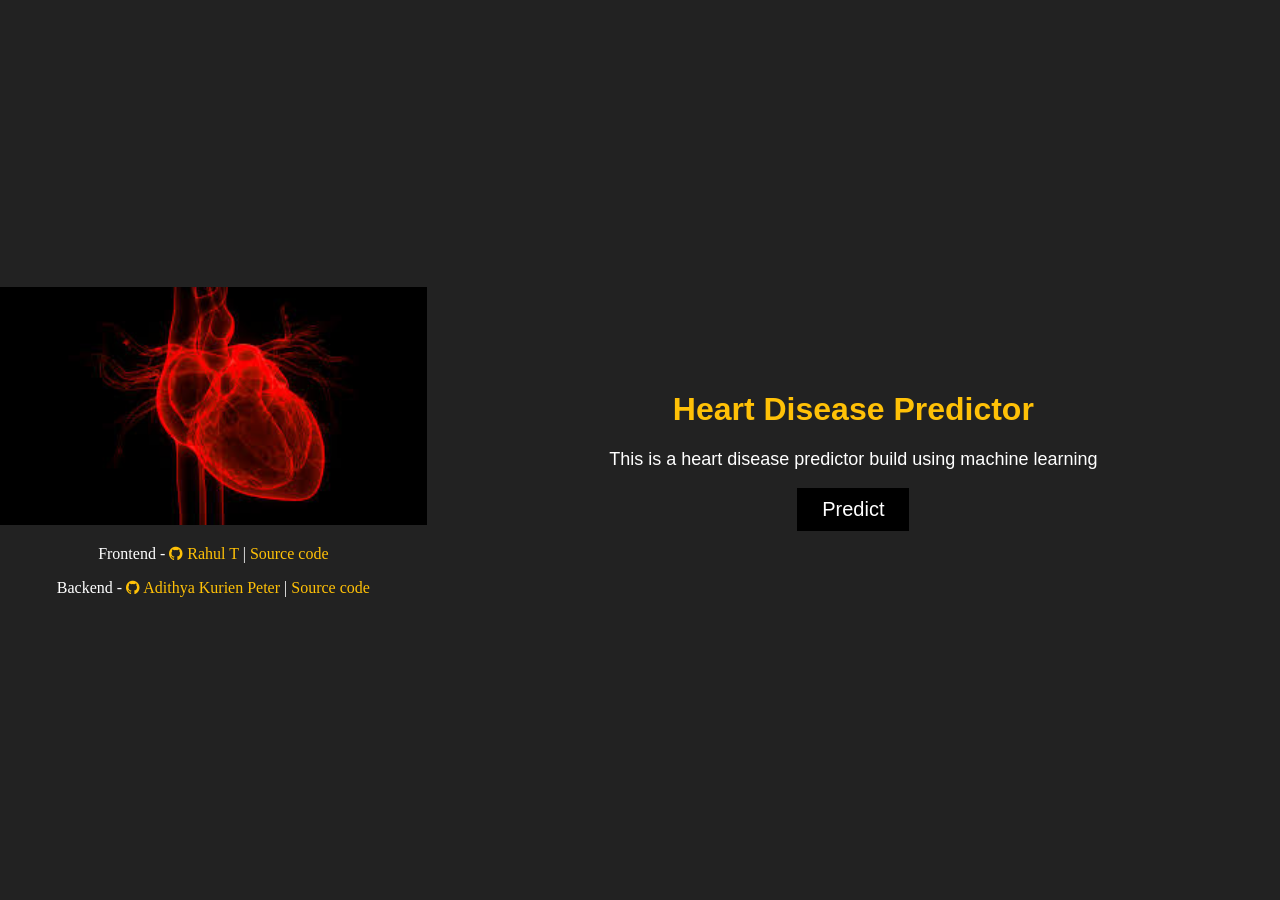
<file: index.html>
<!DOCTYPE html>
<html lang="en">
<head>
    <meta charset="UTF-8">
    <meta name="viewport" content="width=device-width, initial-scale=1.0">
    <title>Heart Predictor</title>
    <link rel="stylesheet" href="https://stackpath.bootstrapcdn.com/font-awesome/4.7.0/css/font-awesome.min.css" integrity="sha384-wvfXpqpZZVQGK6TAh5PVlGOfQNHSoD2xbE+QkPxCAFlNEevoEH3Sl0sibVcOQVnN" crossorigin="anonymous">
</head>
<body>
    <style>
        body{
            background-color: #222222;
            margin: 0;
            padding: 0;
            color: #ffffff;
        }
        img{
            width: 100%;
        }
        .container{
            height: 100vh;
            display: grid;
            grid-template-columns: 1fr 2fr;
            justify-items: center;
            align-items: center;
        }

        .container .img{
            width: 100%;
        }

        .container .info{
            width: 100%;
            font-family: sans-serif;
            text-align: center;
        }
        .container .info h1{
            text-align: center;
            color: #ffc107;
        }
        .container .info p{
            font-size: 18px;
            font-family: Arial, Helvetica, sans-serif;
        }
        button{
            padding: 10px 25px;
            background-color: #000000;
            cursor: pointer;
            border: none;
            color: #ffffff;
            font-size: 20px;
        }

        .footer{
            text-align: center;;            
        }
        .footer a{
            color: #ffc107;
            text-decoration: none;
        }
        .footer-mob{
            display: none;
        }

        @media(max-width: 676px){
            .container{
                grid-template-columns: 1fr;
                height: auto;
            }
            .container .info{
                width: 80%;
                margin: auto;
            }
            .footer{
                display: none;
            
            }
            .footer-mob{
                display: block;
                position: absolute;
                bottom: 0;
                left: 15%;
            }
        }

    </style>


    <div class="container">
        <div class="img">
            <img src="./images/images.jpeg" alt="">
            <div class="footer">
                <p>Frontend - <a href="https://github.com/rawho/"><i class="fa fa-github"></i> Rahul T </a> | <a href="https://github.com/rawho/heart-api-frontend">Source code</a></p>
                <p>Backend - <a href="https://github.com/aaadddiii/"><i class="fa fa-github"></i> Adithya Kurien Peter</a> | <a href="https://github.com/aaadddiii/heart-api">Source code</a></p>
                
            </div>
        </div>
        <div class="info">
            <h1>Heart Disease Predictor</h1>
            <p>This is a heart disease predictor build using machine learning</p>
            <a href="main.html"><button>Predict</button></a>
        </div>
        <div class="footer footer-mob">
            <p>Frontend - <a href="https://github.com/rawho/"><i class="fa fa-github"></i> Rahul T </a></p>
            <p>Backend - <a href="https://github.com/aaadddhiii/"><i class="fa fa-github"></i> Adithya Kurien Peter</a></p>
            
        </div>
    </div>


</body>
</html>
</file>
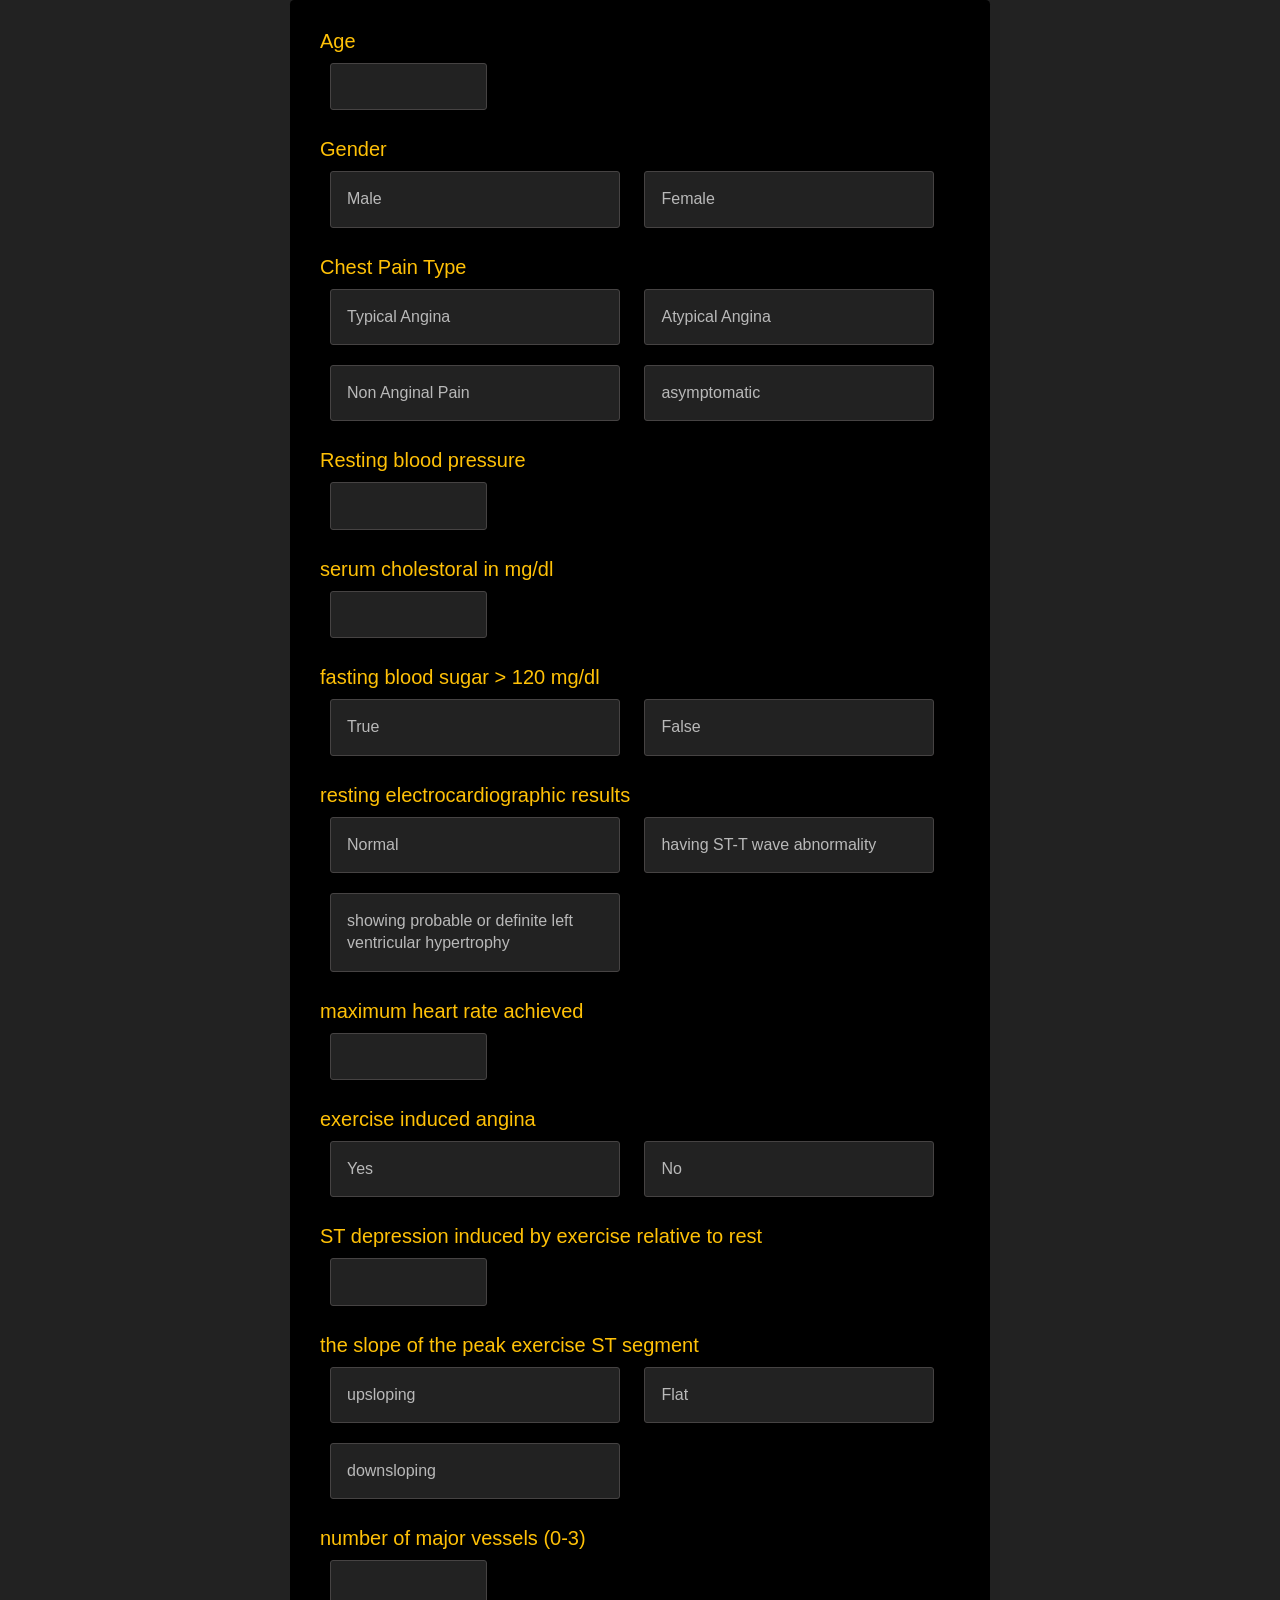
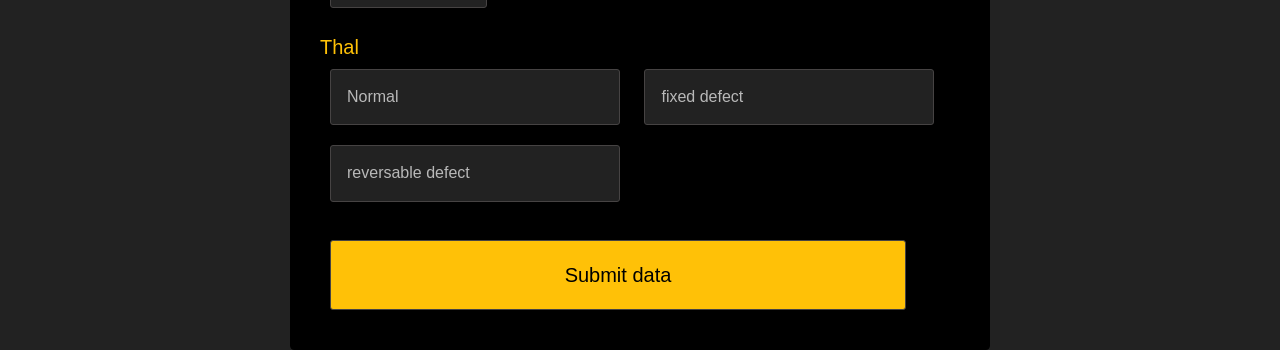
<file: main.html>
<!DOCTYPE html>
<html lang="en">
<head>
    <meta charset="UTF-8">
    <meta name="viewport" content="width=device-width, initial-scale=1.0">
    <link rel="stylesheet" href="css/style.css">
    <title>Heart Predictor </title>
    <link rel="stylesheet" href="https://stackpath.bootstrapcdn.com/font-awesome/4.7.0/css/font-awesome.min.css" integrity="sha384-wvfXpqpZZVQGK6TAh5PVlGOfQNHSoD2xbE+QkPxCAFlNEevoEH3Sl0sibVcOQVnN" crossorigin="anonymous">
</head>
<body>
    <div class="loader-container">

        <div class="loader"></div>
    </div>
    <h1 id="a"></h1>
    <div class="result" id="result-positive">
        <h1>This person has Heart Disease</h1>
        <i class="fa fa-frown-o"></i>
        <a href=""><button>Try for another person</button></a>
    </div>

    <div class="result" id="result-negative">
        <h1>This Person don't have heart disease</h1>
        <i class="fa fa-smile-o"></i>
        <a href=""><button>Try for another person</button></a>
    </div>

    <div class="msg">
        <p>Please check the data you entered</p>
    </div>
    <div class="container">
        <form>
            <p>Age</p>
            <!-- Age  -->
            <input type="number" name="age" id="age" required> <br><br> 
    
    
            <p>Gender</p>
            <!-- sex  -->
            <input type="radio" value="1" name="sex" id="male"> 
            <label for="male">Male</label>
            <input type="radio" value="0" name="sex" id="female">
            <label for="female">Female</label>
            <br><br> 
    
            <p>Chest Pain Type</p>
            <!-- cp: chest pain type -->
            <input type="radio" id="typical-angina" name="cp" value="0">
            <label for="typical-angina">Typical Angina</label>
            <input type="radio" id="atypical-angina" name="cp" value="1">
            <label for="atypical-angina">Atypical Angina</label>
            <input type="radio" id="non-anginal-pain" name="cp" value="2">
            <label for="non-anginal-pain">Non Anginal Pain</label>
            <input type="radio" id="asymptomatic" name="cp" value="3">
            <label for="asymptomatic">asymptomatic</label>
            <br><br>
    
            <p>Resting blood pressure</p>
            <!-- trestbps: resting blood pressure (in mm Hg on admission to the hospital) -->
            <input type="text"  name="trestbps" id="trestbps" required> <br><br> 
    
            <p>serum cholestoral in mg/dl</p>
            <!-- chol: serum cholestoral in mg/dl  -->
            <input type="text" name="chol" id="chol" required> <br><br> 
            
    
            <p>fasting blood sugar > 120 mg/dl</p>
            <!-- fbs: (fasting blood sugar > 120 mg/dl) (1 = true; 0 = false) -->
            <input type="radio" value="1" name="fbs" id="true">
            <label for="true"> True</label>
            <input type="radio" value="0" name="fbs" id="false">
            <label for="false">False</label> <br><br>
    
    
            <p>resting electrocardiographic results</p>
            <!-- restecg: resting electrocardiographic results -->
            <input type="radio" value="0" name="restecg" id="normal" > 
            <label for="normal">Normal</label>
            <input type="radio" value="1" name="restecg" id="st">
            <label for="st">having ST-T wave abnormality</label>
            <input type="radio" value="2" name="restecg" id="sh">
            <label for="sh">showing probable or definite left ventricular hypertrophy</label> <br><br>
    
            <p>maximum heart rate achieved</p>
            <!-- thalach: maximum heart rate achieved -->
            <input type="number" name="thalach" id="thalach" required> <br><br> 
    
    
            <p> exercise induced angina </p>
            <!-- exang: exercise induced angina (1 = yes; 0 = no) -->
            <input type="radio" value="1" name="exang" id="yes"> 
            <label for="yes">Yes</label>
            <input type="radio" value="0" name="exang" id="no"> 
            <label for="no">No</label> <br><br>
    
            <p>ST depression induced by exercise relative to rest</p>
            <!-- oldpeak = ST depression induced by exercise relative to rest -->
            <input type="text" name="oldpeak" id="oldpeak" required> <br><br>
    
    
            <p>the slope of the peak exercise ST segment</p>
            <!-- slope: the slope of the peak exercise ST segment -->
            <input type="radio" value="0" name="slope" id="upsloping"> 
            <label for="upsloping">upsloping</label>
            <input type="radio" value="1" name="slope" id="flat"> 
            <label for="flat">Flat</label>
            <input type="radio" value="2" name="slope" id="downsloping"> 
            <label for="downsloping">downsloping</label> <br><br>
    
    
    
            <p> number of major vessels (0-3)</p>
            <!-- ca: number of major vessels (0-3) colored by flourosopy -->
            <input type="number" name="ca" id="ca" required> <br><br> 
    
    
    
            <p>Thal</p>
            <!-- thal: 3 = normal; 6 = fixed defect; 7 = reversable defect -->
            <input type="radio" value="1" name="thal" id="normal-thal"> 
            <label for="normal-thal">Normal</label>
            <input type="radio" value="2" name="thal" id="fixed-defect"> 
            <label for="fixed-defect">fixed defect</label>
            <input type="radio" value="3" name="thal" id="reversable-defect"> 
            <label for="reversable-defect">reversable defect</label>
    
            <br><br>
    
            <input id="submit" type="submit" value="Submit data">
        </form>
    </div>
    
    <script src="js/script.js"></script>
</body>
</html>


<!-- sample Values -->
<!-- 
{ 
    "age":57,
   "sex":1,
   "cp":3,
   "trestbps":170,
   "chol":288,
   "fbs":0,
   "restecg":0,
   "thalach":159,
   "exang":0,
   "oldpeak":0.2,
   "slope":1,
    "ca":0,
   "thal":3
   } -->
</file>
<file: css/style.css>
html, *{
  padding: 0;
  margin: 0;
}
body {
  padding: 0;
  margin: 0;
  font-family: 'Open Sans', 'Helvetica Neue', Helvetica, Arial, sans-serif;
  color: #b9b9b9;
  background-color: #222;
  background-size: auto;
  overflow-x: hidden !important;
}

.container {
  width: 50%;
  padding: 30px;
  margin: auto;
  background-color: #000;
  border-radius: 4.2px;
}


p {
  color: #ffc107;
  font-size: 20px;
}

input{
  color: #fff !important;
  margin: 10px;  

}

input,
input[type="radio"] + label,
input[type="checkbox"] + label:before
{
  width: 20%;
  padding: 1em;
  line-height: 1.4;
  background-color: #222;
  border: 1px solid rgb(70, 67, 67);
  border-radius: 3px;
  -webkit-transition: 0.35s ease-in-out;
  -moz-transition: 0.35s ease-in-out;
  -o-transition: 0.35s ease-in-out;
  transition: 0.35s ease-in-out;
  transition: all 0.35s ease-in-out;
}
input:focus {
  outline: 0;
  border-color: #64ac15;
}

input:focus + .input-icon:after {
  border-right-color: #7ed321;
}

input[type="radio"] {
  display: none;
}
input[type="radio"] + label,
select {
  display: inline-flex;
  margin: 10px;
  width: 40%;
}

input[type="radio"]:checked + label,
input:checked + label:before,
select:focus,
select:active {
  background-color: #7ed321;
  color: #000;
  border-color: #64ac15;
}
input[type="checkbox"] {
  display: none;
}
input[type="checkbox"] + label {
  position: relative;
  display: block;
  padding-left: 1.6em;
}

#submit{
  width: 90%;
  background-color: #ffc107;
  color: #000 !important;
  font-size: 20px;
  cursor: pointer;
}

@media(max-width: 1024px) {
  .container{
    width: 100%;
    font-size: 20px;
  }
}

@media(max-width: 676px) {
  .container {
    width: 100%;
    font-size: 18px;
    padding: 0px;
    padding-left: 20px;
    padding-top: 20px;
  }

  input[type="radio"] + label{
    display: flex;
    margin: 10px;
    width: 50%;
  }
  #submit{
    width: 50%;
    
    padding: 10px;
  }
}



.result{
  width: 80%;
  height: 100vh;
  display: flex;
  flex-direction: column;
  justify-content: center;
  align-items: center;
  margin: auto;
  text-align: center;

}

.result h1{
  color: tomato;
  margin: 30px;
}

.result i{
  font-size: 70px;
  color: tomato;
}

.result button{
  margin-top: 50px;
  padding: 10px;
  background-color: #000;
  outline: none;
  border: none;
  color: #ffffff;
  font-size: 16px;
  border-radius: 5px;
  cursor: pointer;
}

.msg{
  background-color: rgb(221, 113, 113);
  padding: 20px;
  position: fixed;
  width: 100%;

}

.msg p{
  color: rgb(109, 21, 21);
}

.loader-container{
  height: 100vh;
  display: flex;
  justify-content: center;
  align-items: center;
}

.loader {
  position: fixed;
  display: flex;

  border: 16px solid #f3f3f3; /* Light grey */
  border-top: 16px solid #3498db; /* Blue */
  border-radius: 50%;
  width: 120px;
  height: 120px;
  animation: spin 2s linear infinite;
}

@keyframes spin {
  0% { transform: rotate(0deg); }
  100% { transform: rotate(360deg); }
}


#result-negative h1, #result-negative i{
  color: #ffc107;
}
</file>
